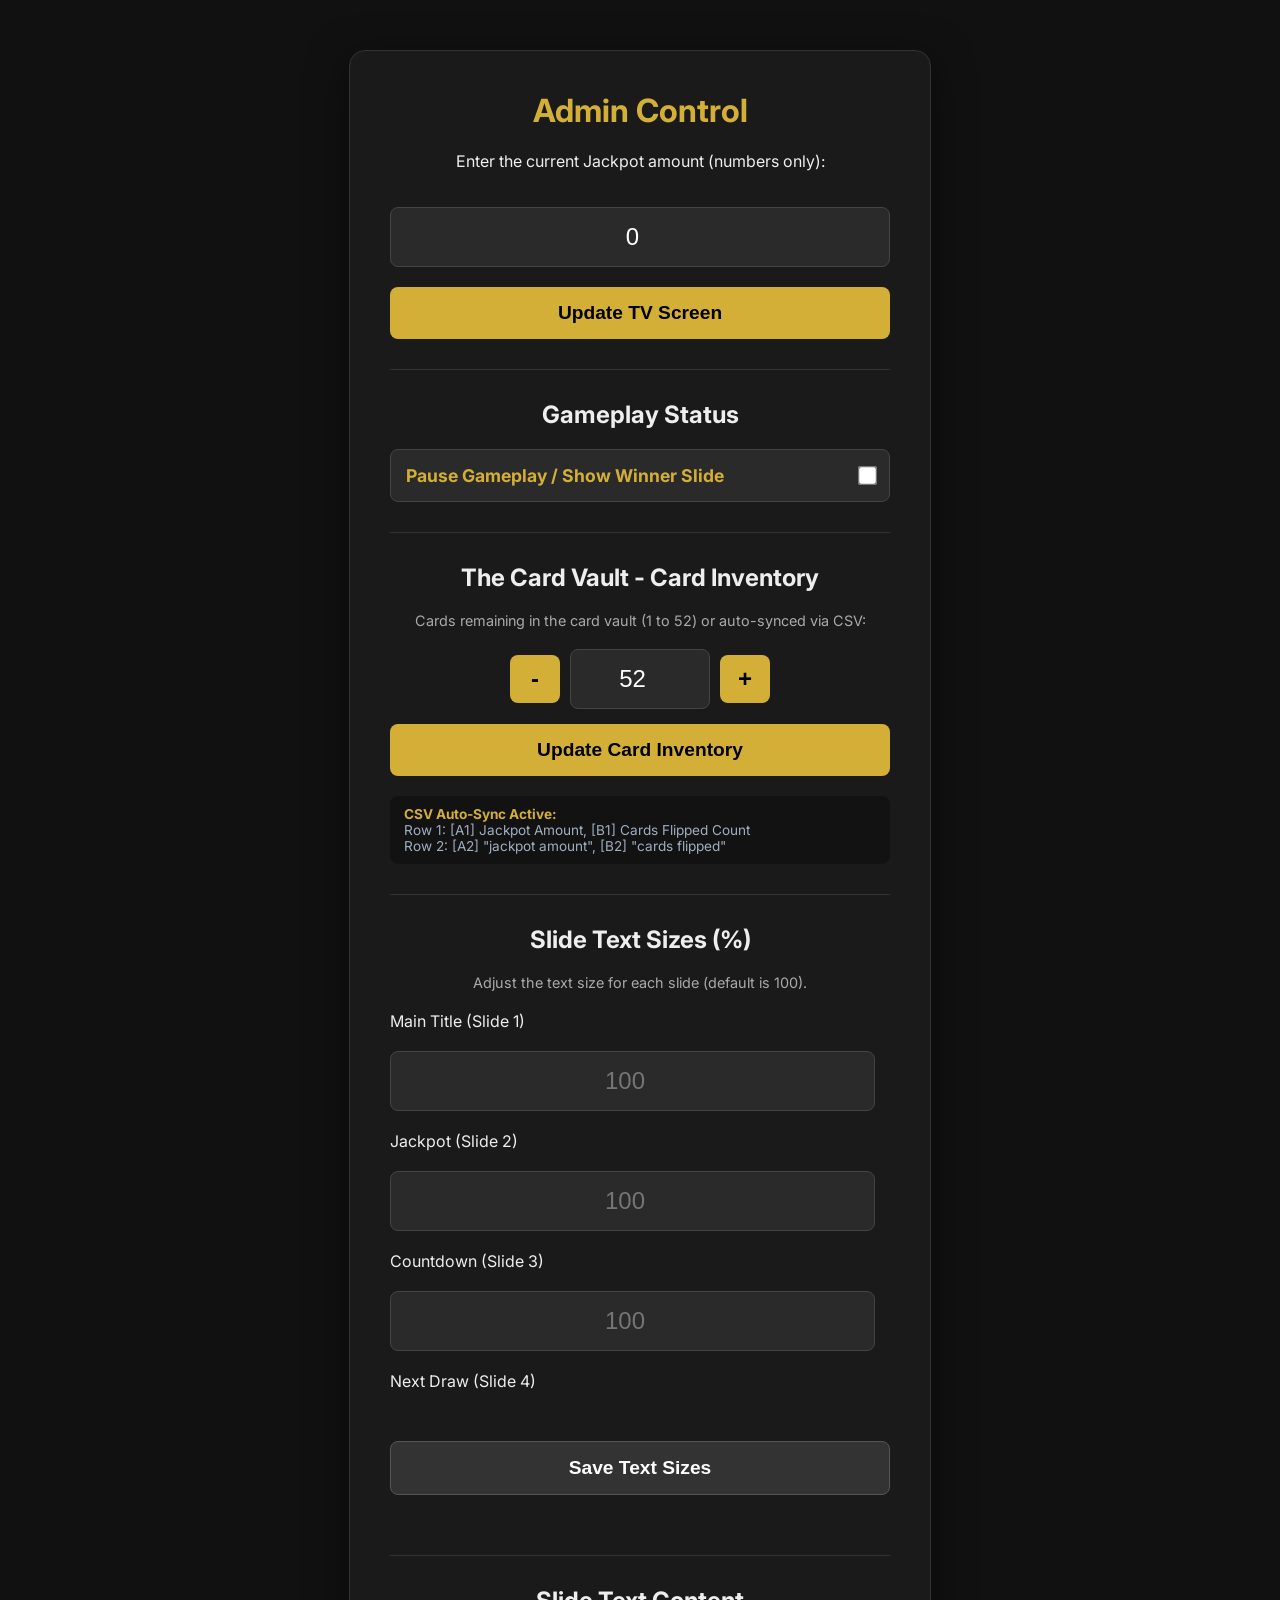
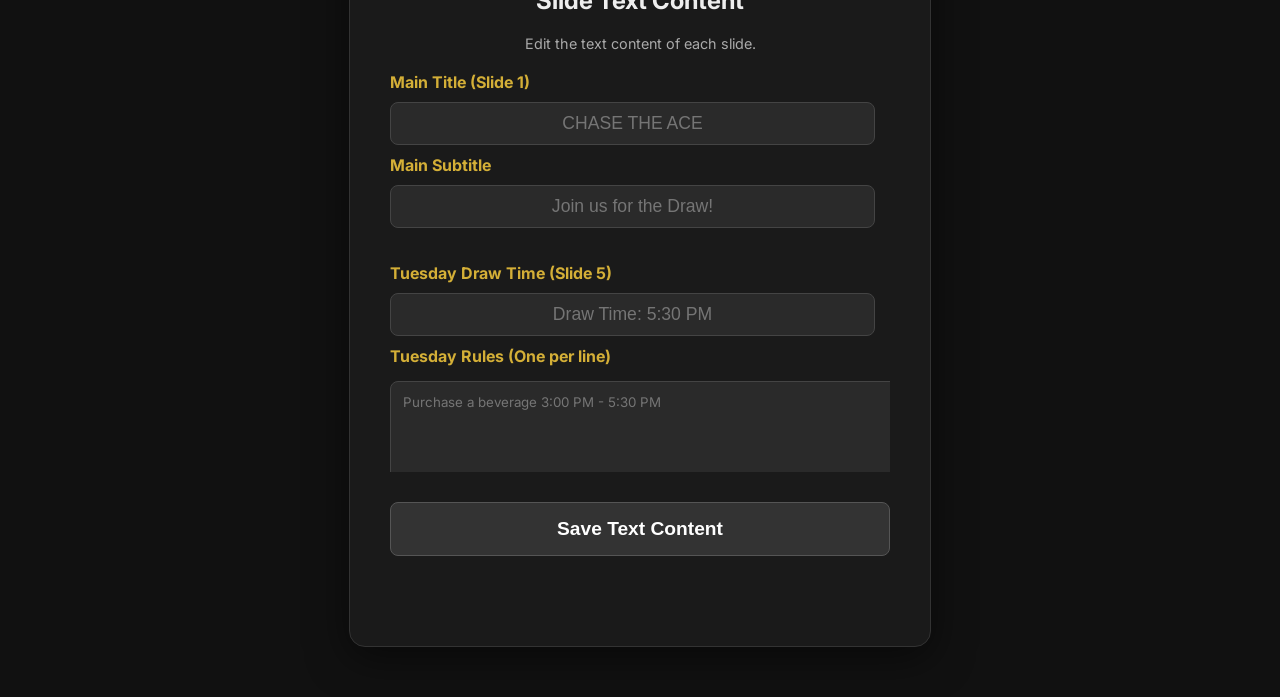
<file: admin.html>
<!DOCTYPE html>
<html lang="en">
<head>
    <meta charset="UTF-8">
    <meta name="viewport" content="width=device-width, initial-scale=1.0">
    <title>Chase the Ace - ADMIN</title>
    <link href="https://fonts.googleapis.com/css2?family=Inter:wght@400;600&display=swap" rel="stylesheet">
    <style>
        body { 
            font-family: 'Inter', sans-serif; 
            padding: 50px 20px; 
            background: #111; 
            color: #eee;
            display: flex;
            justify-content: center;
            align-items: flex-start;
            min-height: 100vh;
            margin: 0;
            overflow-y: auto;
            box-sizing: border-box;
        }
        .admin-panel { 
            background: #1a1a1a; 
            padding: 40px; 
            border-radius: 16px; 
            width: 100%;
            max-width: 500px; 
            box-shadow: 0 10px 40px rgba(0,0,0,0.5); 
            border: 1px solid #333;
            text-align: center;
        }
        h1 { margin-top: 0; color: #d4af37; }
        input { 
            width: 100%; 
            padding: 15px; 
            font-size: 1.5rem; 
            margin: 20px 0; 
            box-sizing: border-box; 
            background: #2a2a2a;
            border: 1px solid #444;
            color: white;
            border-radius: 8px;
            text-align: center;
        }
        input:focus { outline: none; border-color: #d4af37; }
        button { 
            background: #d4af37; 
            color: black; 
            font-weight: bold;
            border: none; 
            padding: 15px 30px; 
            font-size: 1.2rem; 
            cursor: pointer; 
            width: 100%; 
            border-radius: 8px;
            transition: transform 0.1s, background 0.2s;
        }
        button:hover { background: #f59e0b; transform: scale(1.02); }
        button:active { transform: scale(0.98); }
        .status { margin-top: 20px; color: #888; text-align: center; font-size: 0.9rem; }
        .section-divider { margin: 30px 0; border: 0; border-top: 1px solid #333; }
        .section-desc { font-size: 0.9rem; color: #aaa; margin-bottom: 20px; }
        .scroll-container { text-align: left; max-height: 400px; overflow-y: auto; padding-right: 15px; margin-bottom: 20px; }
        .save-btn { margin-top: 10px; background: #333; color: white; border: 1px solid #555; margin-bottom: 30px; }
        textarea { 
            width: 100%; 
            padding: 12px; 
            background: #2a2a2a; 
            border: 1px solid #444; 
            color: white; 
            border-radius: 8px; 
            font-family: 'Inter', sans-serif;
            margin: 10px 0 20px 0;
            resize: vertical;
            min-height: 80px;
        }
        .content-row { margin-bottom: 25px; text-align: left; }
        .content-row label { font-weight: bold; color: #d4af37; display: block; margin-bottom: 5px; }
        .content-row input { margin: 5px 0 10px 0; padding: 10px; font-size: 1.1rem; }
        
        /* Compact Mode */
        body.compact { padding: 1rem; height: auto; display: block; }
        body.compact .admin-panel { padding: 1rem; max-width: 100%; border-radius: 8px; }
        body.compact h1 { font-size: 1.2rem; }
        body.compact h2 { font-size: 1rem; margin-top: 1rem; }
        body.compact p { font-size: 0.8rem; margin: 0.5rem 0; }
        body.compact input { padding: 8px; font-size: 1rem; margin: 10px 0; }
        body.compact button { padding: 10px; font-size: 1rem; }
        body.compact .scroll-container { max-height: 250px; }
        body.compact .content-row { margin-bottom: 15px; }
        body.compact .content-row label { font-size: 0.7rem; }
        body.compact .content-row input { padding: 6px; font-size: 0.9rem; }
    </style>
</head>
<body>

    <div class="admin-panel">
        <h1>Admin Control</h1>
        <p>Enter the current Jackpot amount (numbers only):</p>
        
        <input type="number" id="jackpotInput" placeholder="e.g. 1500">
        <button onclick="saveJackpot()">Update TV Screen</button>
        
        <div class="status" id="statusMsg"></div>
        
        <hr class="section-divider">

        <h2>Gameplay Status</h2>
        <div style="margin-bottom: 20px; display: flex; align-items: center; justify-content: space-between; background: #2a2a2a; padding: 15px; border-radius: 8px; border: 1px solid #444;">
            <label style="margin: 0; color: #d4af37; font-weight: bold; font-size: 1.1rem; cursor: pointer;" for="pausedToggle">Pause Gameplay / Show Winner Slide</label>
            <input type="checkbox" id="pausedToggle" style="width: auto; margin: 0; transform: scale(1.5); cursor: pointer;" onchange="savePausedState()">
        </div>

        <hr class="section-divider">

        <h2>The Card Vault - Card Inventory</h2>
        <p class="section-desc">Cards remaining in the card vault (1 to 52) or auto-synced via CSV:</p>
        <div style="display: flex; gap: 10px; align-items: center; justify-content: center; margin: 10px 0 15px 0;">
            <button type="button" onclick="adjustCards(-1)" style="width: 50px; font-size: 1.5rem; padding: 10px; flex-shrink: 0;">-</button>
            <input type="number" id="cardsRemainingInput" min="1" max="52" placeholder="e.g. 36" style="margin: 0; max-width: 140px;">
            <button type="button" onclick="adjustCards(1)" style="width: 50px; font-size: 1.5rem; padding: 10px; flex-shrink: 0;">+</button>
        </div>
        <button onclick="saveCardsRemaining()">Update Card Inventory</button>
        <div class="status" id="cardsStatusMsg"></div>
        <div style="margin-top: 12px; font-size: 0.85rem; color: #a0aec0; text-align: left; background: rgba(0,0,0,0.3); padding: 10px 14px; border-radius: 8px;">
            <strong style="color: #d4af37;">CSV Auto-Sync Active:</strong>
            <br>Row 1: [A1] Jackpot Amount, [B1] Cards Flipped Count
            <br>Row 2: [A2] "jackpot amount", [B2] "cards flipped"
        </div>

        <hr class="section-divider">

        <h2>Slide Text Sizes (%)</h2>
        <p class="section-desc">Adjust the text size for each slide (default is 100).</p>

        <div class="scroll-container">
            <label>Main Title (Slide 1)</label>
            <input type="number" id="scale-main" class="scale-input" placeholder="100">
            
            <label>Jackpot (Slide 2)</label>
            <input type="number" id="scale-jackpot" class="scale-input" placeholder="100">
            
            <label>Countdown (Slide 3)</label>
            <input type="number" id="scale-countdown" class="scale-input" placeholder="100">
            
            <label>Next Draw (Slide 4)</label>
            <input type="number" id="scale-next-draw" class="scale-input" placeholder="100">
            
            <label>Tuesday Rules (Slide 5)</label>
            <input type="number" id="scale-tuesday" class="scale-input" placeholder="100">
            
            <label>Saturday Rules (Slide 6)</label>
            <input type="number" id="scale-saturday" class="scale-input" placeholder="100">
            
            <label>How to Win (Slide 7)</label>
            <input type="number" id="scale-win" class="scale-input" placeholder="100">
            
            <label>Winner/Paused (Slide 8)</label>
            <input type="number" id="scale-winner" class="scale-input" placeholder="100">

            <label>The Card Vault (Slide 9)</label>
            <input type="number" id="scale-vault" class="scale-input" placeholder="100">
        </div>

        <button onclick="saveSlideSizes()" class="save-btn">Save Text Sizes</button>
        <div class="status" id="sizeStatusMsg"></div>

        <hr class="section-divider">

        <h2>Slide Text Content</h2>
        <p class="section-desc">Edit the text content of each slide.</p>

        <div class="scroll-container">
            <!-- Main Slide -->
            <div class="content-row">
                <label>Main Title (Slide 1)</label>
                <input type="text" id="content-main-title" placeholder="CHASE THE ACE">
                <label>Main Subtitle</label>
                <input type="text" id="content-main-subtitle" placeholder="Join us for the Draw!">
            </div>

            <!-- Tuesday Slide -->
            <div class="content-row">
                <label>Tuesday Draw Time (Slide 5)</label>
                <input type="text" id="content-tue-time" placeholder="Draw Time: 5:30 PM">
                <label>Tuesday Rules (One per line)</label>
                <textarea id="content-tue-rules" placeholder="Purchase a beverage 3:00 PM - 5:30 PM"></textarea>
            </div>

            <!-- Saturday Slide -->
            <div class="content-row">
                <label>Saturday Draw Time (Slide 6)</label>
                <input type="text" id="content-sat-time" placeholder="Draw Time: 6:30 PM">
                <label>Saturday Rules (One per line)</label>
                <textarea id="content-sat-rules" placeholder="Purchase a beverage 3:00 PM - 6:30 PM"></textarea>
            </div>

            <!-- Jackpot Footer -->
            <div class="content-row">
                <label>Jackpot Slide Footer (Slide 2)</label>
                <input type="text" id="content-jackpot-footer" placeholder="Jackpot increases by $100 after every draw!">
            </div>

            <!-- How to Win -->
            <div class="content-row">
                <label>How to Win Steps (Slide 7, One per line)</label>
                <textarea id="content-win-steps" placeholder="1. Pick a card from the cabinet (52 Cards)"></textarea>
            </div>

            <!-- Winner Slide -->
            <div class="content-row">
                <label>Winner Slide Title</label>
                <input type="text" id="content-winner-title" placeholder="CONGRATULATIONS">
                <label>Winner Message</label>
                <textarea id="content-winner-message" style="min-height: 120px;" placeholder="Congratulations to our recent $3400 WINNER!&#10;&#10;Chase the Ace gameplay is now paused and will resume & reset in a few weeks time!&#10;&#10;Thank you for playing!"></textarea>
            </div>
        </div>

        <button onclick="saveSlideContent()" class="save-btn">Save Text Content</button>
        <div class="status" id="contentStatusMsg"></div>
    </div>

    <script>
        // One-time draw reset to unpause and set jackpot to 500
        if (localStorage.getItem('cta_draw_reset_20260711') !== 'done') {
            localStorage.setItem('cta_paused', 'false');
            localStorage.setItem('cta_jackpot', '500');
            localStorage.setItem('cta_jackpot_backup', '500');
            localStorage.setItem('cta_draw_reset_20260711', 'done');
        }

        // Load current value on page load
        const currentVal = localStorage.getItem('cta_jackpot');
        if(currentVal) {
            document.getElementById('jackpotInput').value = currentVal;
        }

        // Load paused toggle state
        const isPaused = localStorage.getItem('cta_paused') === 'true';
        document.getElementById('pausedToggle').checked = isPaused;

        function savePausedState() {
            const isPaused = document.getElementById('pausedToggle').checked;
            localStorage.setItem('cta_paused', isPaused ? 'true' : 'false');
            const msg = document.getElementById('statusMsg');
            msg.innerText = "Status Saved! Updating screen...";
            msg.style.color = "lightgreen";
            setTimeout(() => { msg.innerText = ""; }, 3000);
        }

        function saveJackpot() {
            const amount = document.getElementById('jackpotInput').value;
            if(amount) {
                localStorage.setItem('cta_jackpot', amount);
                const msg = document.getElementById('statusMsg');
                msg.innerText = "Saved! The TV screen will update automatically within 5 seconds.";
                msg.style.color = "green";
            }
        }

        // Load card countdown / inventory
        function loadCardsRemaining() {
            const stored = localStorage.getItem('cta_cards_remaining') || 36;
            const input = document.getElementById('cardsRemainingInput');
            if (input) input.value = stored;
        }

        function adjustCards(delta) {
            const input = document.getElementById('cardsRemainingInput');
            let val = (parseInt(input.value) || 36) + delta;
            val = Math.max(1, Math.min(52, val));
            input.value = val;
            saveCardsRemaining();
        }

        function saveCardsRemaining() {
            const input = document.getElementById('cardsRemainingInput');
            const val = Math.max(1, Math.min(52, parseInt(input.value) || 36));
            input.value = val;
            localStorage.setItem('cta_cards_remaining', val);
            const msg = document.getElementById('cardsStatusMsg');
            if (msg) {
                msg.innerText = `Saved! ${val} cards remaining (${52 - val} flipped). Screen updating...`;
                msg.style.color = "lightgreen";
                setTimeout(() => { msg.innerText = ""; }, 3000);
            }
        }

        // --- Slide Size Logic ---
        const slideIds = ['main', 'jackpot', 'countdown', 'next-draw', 'tuesday', 'saturday', 'win', 'winner', 'vault'];

        function loadSlideSizes() {
            const storedSizes = localStorage.getItem('cta_slide_sizes');
            if (storedSizes) {
                const sizes = JSON.parse(storedSizes);
                slideIds.forEach(id => {
                    const el = document.getElementById(`scale-${id}`);
                    if (el && sizes[id]) el.value = sizes[id];
                });
            }
        }

        function saveSlideSizes() {
            const sizes = {};
            slideIds.forEach(id => {
                const el = document.getElementById(`scale-${id}`);
                if (el) sizes[id] = el.value || 100;
            });
            
            localStorage.setItem('cta_slide_sizes', JSON.stringify(sizes));
            
            const msg = document.getElementById('sizeStatusMsg');
            msg.innerText = "Sizes Saved! Updating screen...";
            msg.style.color = "lightgreen";
            setTimeout(() => { msg.innerText = ""; }, 3000);
        }

        // --- Slide Content Logic ---
        const contentFields = [
            'main-title', 'main-subtitle', 
            'tue-time', 'tue-rules', 
            'sat-time', 'sat-rules', 
            'jackpot-footer', 'win-steps',
            'winner-title', 'winner-message'
        ];

        function loadSlideContent() {
            const storedContent = localStorage.getItem('cta_slide_content');
            if (storedContent) {
                const content = JSON.parse(storedContent);
                contentFields.forEach(field => {
                    const el = document.getElementById(`content-${field}`);
                    if (el && content[field]) el.value = content[field];
                });
            }
        }

        function saveSlideContent() {
            const content = {};
            contentFields.forEach(field => {
                const el = document.getElementById(`content-${field}`);
                if (el) content[field] = el.value;
            });
            
            localStorage.setItem('cta_slide_content', JSON.stringify(content));
            
            const msg = document.getElementById('contentStatusMsg');
            msg.innerText = "Content Saved! Updating screen...";
            msg.style.color = "lightgreen";
            setTimeout(() => { msg.innerText = ""; }, 3000);
        }

        // Initialize
        if (window.location.search.includes('compact=true')) {
            document.body.classList.add('compact');
        }
        loadCardsRemaining();
        loadSlideSizes();
        loadSlideContent();
    </script>
</body>
</html>
</file>
